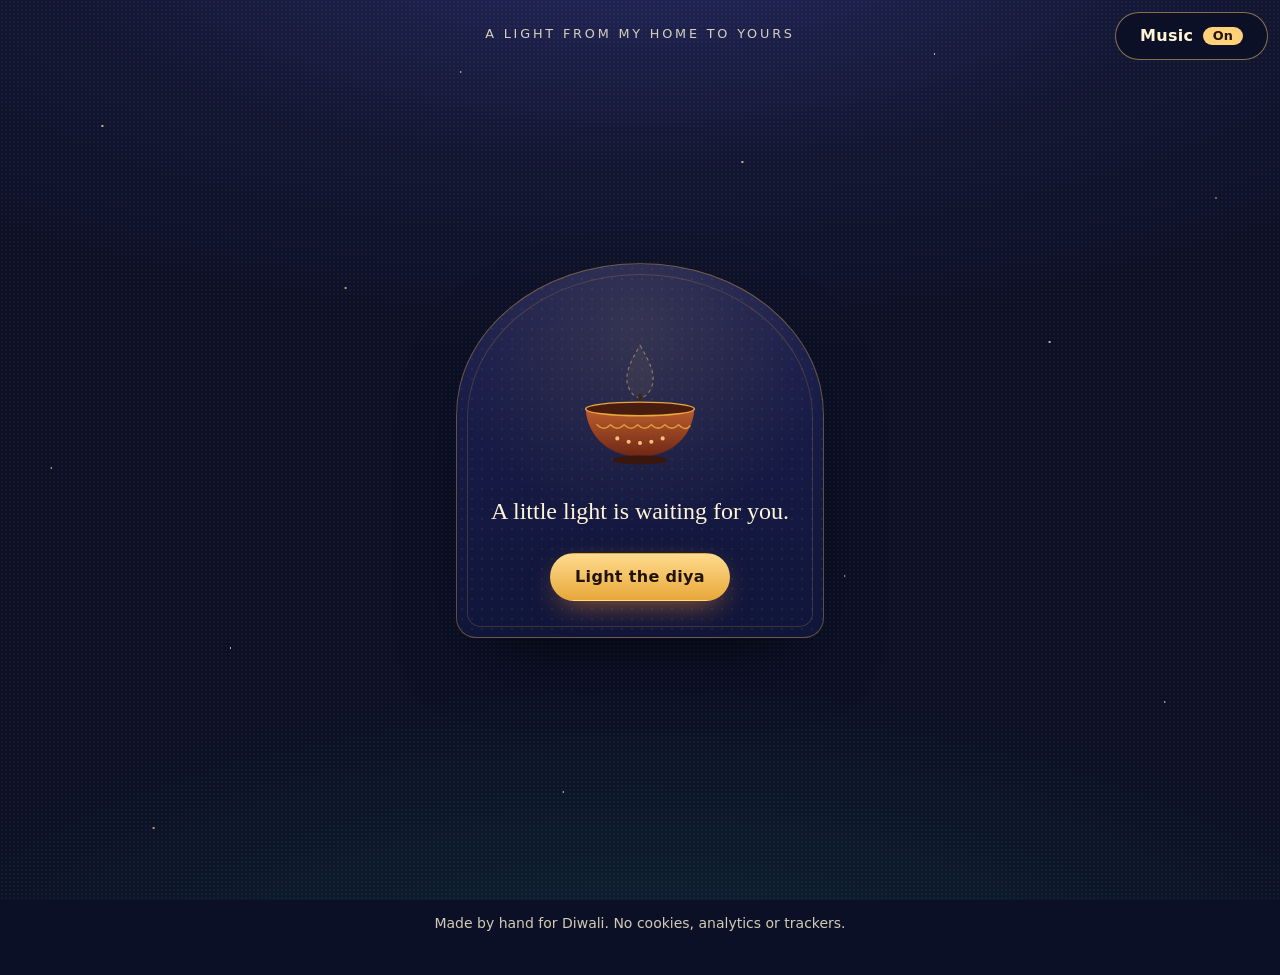
<file: site/index.html>
<!doctype html>
<html lang="en" class="no-js">
<head>
  <meta charset="utf-8">
  <meta name="viewport" content="width=device-width, initial-scale=1">
  <!-- GitHub Pages cannot set response headers, so the policy is delivered here.
       Meta CSP cannot express frame-ancestors, report-to or sandbox. -->
  <meta http-equiv="Content-Security-Policy" content="default-src 'none'; script-src 'self'; style-src 'self'; img-src 'self'; media-src 'self'; font-src 'self'; manifest-src 'self'; connect-src 'self'; object-src 'none'; base-uri 'none'; form-action 'none'">
  <meta name="referrer" content="no-referrer">
  <!-- Personal greeting: ask search engines not to index. This is not access control. -->
  <meta name="robots" content="noindex, nofollow">

  <title>Happy Diwali · A light from my home to yours</title>
  <meta name="description" content="A small Diwali greeting from Abhishek. Light the diya to open it.">
  <meta name="theme-color" content="#0B1026">
  <meta name="color-scheme" content="dark">

  <link rel="icon" href="assets/img/diya.svg" type="image/svg+xml">
  <link rel="apple-touch-icon" href="assets/img/apple-touch-icon.png">
  <link rel="canonical" href="https://diwali-greeting.diwali-greeting.workers.dev/">

  <meta property="og:type" content="website">
  <meta property="og:site_name" content="A light from my home to yours">
  <meta property="og:title" content="Happy Diwali">
  <meta property="og:description" content="A little light is waiting for you.">
  <meta property="og:url" content="https://diwali-greeting.diwali-greeting.workers.dev/">
  <meta property="og:image" content="https://diwali-greeting.diwali-greeting.workers.dev/assets/img/social-card-diyas.jpg">
  <meta property="og:image:secure_url" content="https://diwali-greeting.diwali-greeting.workers.dev/assets/img/social-card-diyas.jpg">
  <meta property="og:image:type" content="image/jpeg">
  <meta property="og:image:width" content="1200">
  <meta property="og:image:height" content="630">
  <meta property="og:image:alt" content="Painted clay diyas glowing on a table, with the words Happy Diwali and दीपावली की हार्दिक शुभकामनाएँ.">
  <meta name="twitter:card" content="summary_large_image">

  <link rel="stylesheet" href="assets/css/styles.css">
  <script src="src/boot.js"></script>
  <script src="src/content.js" defer></script>
  <script src="src/personalize.js" defer></script>
  <script src="src/main.js" defer></script>
</head>
<body data-scene="sealed">
  <svg class="svg-defs" width="0" height="0" aria-hidden="true" focusable="false">
    <defs>
      <radialGradient id="g-halo">
        <stop offset="0" stop-color="#FFD27A" stop-opacity=".6"/>
        <stop offset=".45" stop-color="#F28C28" stop-opacity=".2"/>
        <stop offset="1" stop-color="#F28C28" stop-opacity="0"/>
      </radialGradient>
      <linearGradient id="g-flame" x1="0" y1="1" x2="0" y2="0">
        <stop offset="0" stop-color="#FFEFC4"/>
        <stop offset=".5" stop-color="#FFD27A"/>
        <stop offset="1" stop-color="#F28C28"/>
      </linearGradient>
      <linearGradient id="g-clay" x1="0" y1="0" x2="0" y2="1">
        <stop offset="0" stop-color="#C2612F"/>
        <stop offset="1" stop-color="#6E2716"/>
      </linearGradient>
    </defs>
  </svg>

  <div class="sky" id="sky" aria-hidden="true">
    <div class="sky__stars"></div>
    <div class="sky__glow"></div>
    <canvas class="particles" id="particles"></canvas>
  </div>

  <header class="masthead">
    <p class="eyebrow" id="eyebrow">A light from my home to yours</p>
  </header>

  <main id="main">
    <section class="threshold" id="threshold" aria-labelledby="threshold-line">
      <div class="doorway">
        <svg class="diya diya--waiting" id="waiting-diya" viewBox="0 0 120 140" aria-hidden="true" focusable="false">
          <circle class="diya__halo" cx="60" cy="56" r="54" fill="url(#g-halo)"/>
          <path class="diya__ghost" d="M60 26 C69 41 74 52 70.5 62 C68 69 64 72 60 72 C56 72 52 69 49.5 62 C46 52 51 41 60 26 Z"/>
          <g class="diya__flame">
            <path d="M60 22 C70 39 76 51 72 62 C69.5 70 65 74 60 74 C55 74 50.5 70 48 62 C44 51 50 39 60 22 Z" fill="url(#g-flame)"/>
            <path d="M60 46 C64 53 66 59 64 65 C63 68 61.5 70 60 70 C58.5 70 57 68 56 65 C54 59 56 53 60 46 Z" fill="#FFF8E6"/>
          </g>
          <path d="M60 70 L60 82" stroke="#3B2618" stroke-width="3" stroke-linecap="round"/>
          <path d="M12 82 C30 78 90 78 108 82 C106 108 86 124 60 124 C34 124 14 108 12 82 Z" fill="url(#g-clay)"/>
          <ellipse cx="60" cy="82" rx="48" ry="6" fill="#4A1C10" stroke="#E8A83A" stroke-width="1.2"/>
          <path d="M22 96 Q28 102 34 96 Q40 102 46 96 Q52 102 58 96 Q64 102 70 96 Q76 102 82 96 Q88 102 94 96 Q100 102 104 97" fill="none" stroke="#E8A83A" stroke-width="1.4" stroke-linecap="round" opacity=".85"/>
          <g fill="#FFD27A" opacity=".9"><circle cx="40" cy="108" r="1.8"/><circle cx="50" cy="111" r="1.8"/><circle cx="60" cy="112" r="1.8"/><circle cx="70" cy="111" r="1.8"/><circle cx="80" cy="108" r="1.8"/></g>
          <ellipse cx="60" cy="127" rx="24" ry="4" fill="#3A160C"/>
        </svg>
        <p class="threshold__line" id="threshold-line">A little light is waiting for you.</p>
        <button type="button" class="btn btn--primary" id="light-button">Light the diya</button>
      </div>
    </section>

    <button type="button" class="btn btn--quiet btn--toggle music-toggle" id="sound-toggle" aria-pressed="false" hidden>
      <span>Music</span>
      <span class="btn__state" id="sound-state" aria-hidden="true">Off</span>
    </button>

    <section class="greeting" id="greeting" aria-labelledby="greeting-title">
      <div class="constellation" id="constellation" aria-hidden="true"></div>
      <div class="greeting__art" aria-hidden="true">
        <svg class="rangoli" viewBox="0 0 400 400" focusable="false">
          <circle class="rangoli__dots" cx="200" cy="200" r="190"/>
          <circle class="rangoli__line rangoli__line--gold r-c" cx="200" cy="200" r="178" pathLength="1"/>
          <g class="rangoli__petals r-a">
            <path class="rangoli__line" pathLength="1" d="M200 200 C236 160 236 92 200 40 C164 92 164 160 200 200 Z"/>
            <path class="rangoli__line" pathLength="1" transform="rotate(45 200 200)" d="M200 200 C236 160 236 92 200 40 C164 92 164 160 200 200 Z"/>
            <path class="rangoli__line" pathLength="1" transform="rotate(90 200 200)" d="M200 200 C236 160 236 92 200 40 C164 92 164 160 200 200 Z"/>
            <path class="rangoli__line" pathLength="1" transform="rotate(135 200 200)" d="M200 200 C236 160 236 92 200 40 C164 92 164 160 200 200 Z"/>
            <path class="rangoli__line" pathLength="1" transform="rotate(180 200 200)" d="M200 200 C236 160 236 92 200 40 C164 92 164 160 200 200 Z"/>
            <path class="rangoli__line" pathLength="1" transform="rotate(225 200 200)" d="M200 200 C236 160 236 92 200 40 C164 92 164 160 200 200 Z"/>
            <path class="rangoli__line" pathLength="1" transform="rotate(270 200 200)" d="M200 200 C236 160 236 92 200 40 C164 92 164 160 200 200 Z"/>
            <path class="rangoli__line" pathLength="1" transform="rotate(315 200 200)" d="M200 200 C236 160 236 92 200 40 C164 92 164 160 200 200 Z"/>
          </g>
          <g class="rangoli__petals rangoli__petals--inner r-b">
            <path class="rangoli__line" pathLength="1" transform="rotate(22.5 200 200)" d="M200 200 C222 176 222 136 200 108 C178 136 178 176 200 200 Z"/>
            <path class="rangoli__line" pathLength="1" transform="rotate(67.5 200 200)" d="M200 200 C222 176 222 136 200 108 C178 136 178 176 200 200 Z"/>
            <path class="rangoli__line" pathLength="1" transform="rotate(112.5 200 200)" d="M200 200 C222 176 222 136 200 108 C178 136 178 176 200 200 Z"/>
            <path class="rangoli__line" pathLength="1" transform="rotate(157.5 200 200)" d="M200 200 C222 176 222 136 200 108 C178 136 178 176 200 200 Z"/>
            <path class="rangoli__line" pathLength="1" transform="rotate(202.5 200 200)" d="M200 200 C222 176 222 136 200 108 C178 136 178 176 200 200 Z"/>
            <path class="rangoli__line" pathLength="1" transform="rotate(247.5 200 200)" d="M200 200 C222 176 222 136 200 108 C178 136 178 176 200 200 Z"/>
            <path class="rangoli__line" pathLength="1" transform="rotate(292.5 200 200)" d="M200 200 C222 176 222 136 200 108 C178 136 178 176 200 200 Z"/>
            <path class="rangoli__line" pathLength="1" transform="rotate(337.5 200 200)" d="M200 200 C222 176 222 136 200 108 C178 136 178 176 200 200 Z"/>
          </g>
          <circle class="rangoli__line rangoli__line--teal r-c" cx="200" cy="200" r="72" pathLength="1"/>
          <g class="rangoli__seeds r-d">
            <circle cx="200" cy="24" r="4"/>
            <circle cx="200" cy="24" r="4" transform="rotate(45 200 200)"/>
            <circle cx="200" cy="24" r="4" transform="rotate(90 200 200)"/>
            <circle cx="200" cy="24" r="4" transform="rotate(135 200 200)"/>
            <circle cx="200" cy="24" r="4" transform="rotate(180 200 200)"/>
            <circle cx="200" cy="24" r="4" transform="rotate(225 200 200)"/>
            <circle cx="200" cy="24" r="4" transform="rotate(270 200 200)"/>
            <circle cx="200" cy="24" r="4" transform="rotate(315 200 200)"/>
          </g>
          <g class="rangoli__seeds rangoli__seeds--rose r-d">
            <circle cx="200" cy="62" r="3.2" transform="rotate(22.5 200 200)"/>
            <circle cx="200" cy="62" r="3.2" transform="rotate(67.5 200 200)"/>
            <circle cx="200" cy="62" r="3.2" transform="rotate(112.5 200 200)"/>
            <circle cx="200" cy="62" r="3.2" transform="rotate(157.5 200 200)"/>
            <circle cx="200" cy="62" r="3.2" transform="rotate(202.5 200 200)"/>
            <circle cx="200" cy="62" r="3.2" transform="rotate(247.5 200 200)"/>
            <circle cx="200" cy="62" r="3.2" transform="rotate(292.5 200 200)"/>
            <circle cx="200" cy="62" r="3.2" transform="rotate(337.5 200 200)"/>
          </g>
        </svg>
        <svg class="diya diya--lit" id="lit-diya" viewBox="0 0 120 140" focusable="false">
          <circle class="diya__halo" cx="60" cy="56" r="54" fill="url(#g-halo)"/>
          <g class="diya__flame">
            <path d="M60 22 C70 39 76 51 72 62 C69.5 70 65 74 60 74 C55 74 50.5 70 48 62 C44 51 50 39 60 22 Z" fill="url(#g-flame)"/>
            <path d="M60 46 C64 53 66 59 64 65 C63 68 61.5 70 60 70 C58.5 70 57 68 56 65 C54 59 56 53 60 46 Z" fill="#FFF8E6"/>
          </g>
          <path d="M60 70 L60 82" stroke="#3B2618" stroke-width="3" stroke-linecap="round"/>
          <path d="M12 82 C30 78 90 78 108 82 C106 108 86 124 60 124 C34 124 14 108 12 82 Z" fill="url(#g-clay)"/>
          <ellipse cx="60" cy="82" rx="48" ry="6" fill="#4A1C10" stroke="#E8A83A" stroke-width="1.2"/>
          <path d="M22 96 Q28 102 34 96 Q40 102 46 96 Q52 102 58 96 Q64 102 70 96 Q76 102 82 96 Q88 102 94 96 Q100 102 104 97" fill="none" stroke="#E8A83A" stroke-width="1.4" stroke-linecap="round" opacity=".85"/>
          <g fill="#FFD27A" opacity=".9"><circle cx="40" cy="108" r="1.8"/><circle cx="50" cy="111" r="1.8"/><circle cx="60" cy="112" r="1.8"/><circle cx="70" cy="111" r="1.8"/><circle cx="80" cy="108" r="1.8"/></g>
          <ellipse cx="60" cy="127" rx="24" ry="4" fill="#3A160C"/>
        </svg>
      </div>

      <div class="greeting__words">
        <p class="salutation rise d1" id="salutation">Dear friends and family,</p>
        <h1 class="headline rise d2" id="greeting-title" tabindex="-1">Happy Diwali</h1>
        <p class="hindi rise d3" id="hindi-line" lang="hi">दीपावली की हार्दिक शुभकामनाएँ</p>
        <p class="message rise d4" id="message">May every light you kindle bring warmth to your home, courage to your heart, and joy to the paths we share. Wishing you and your loved ones a Diwali filled with peace, laughter, good health, and bright new beginnings.</p>
        <p class="signoff rise d5"><span id="signoff">With warmth,</span><br><span class="signoff__name" id="sender">Abhishek</span></p>
      </div>
    </section>

    <section class="moments" id="moments" aria-labelledby="moments-title">
      <h2 class="section-title" id="moments-title">Little moments that light up the year</h2>
      <div class="moments__controls">
        <button type="button" class="btn btn--quiet" id="fireworks-toggle" hidden>Pause fireworks</button>
      </div>
      <ul class="moments__list" id="moments-list"></ul>
    </section>

    <section class="closing" id="closing" aria-labelledby="closing-title">
      <h2 class="visually-hidden" id="closing-title">A closing blessing</h2>
      <img class="closing__diya" src="assets/img/diya-sparkle.webp" width="888" height="1330" alt="" loading="lazy" decoding="async">
      <svg class="divider" viewBox="0 0 160 24" aria-hidden="true" focusable="false">
        <path d="M4 12 H58 M102 12 H156" stroke="#E8A83A" stroke-width="1" stroke-linecap="round" opacity=".6"/>
        <path d="M80 2 C86 8 86 16 80 22 C74 16 74 8 80 2 Z M66 12 C72 8 76 10 80 12 C76 14 72 16 66 12 Z M94 12 C88 8 84 10 80 12 C84 14 88 16 94 12 Z" fill="#F28C28" opacity=".85"/>
      </svg>
      <p class="blessing" id="blessing">From my home to yours, may the light stay with you long after the lamps grow quiet.</p>
      <div class="actions" id="actions">
        <button type="button" class="btn btn--quiet" id="replay-button">Replay</button>
        <button type="button" class="btn btn--quiet" id="copy-button">Copy greeting</button>
        <button type="button" class="btn btn--quiet" id="share-button" hidden>Share</button>
      </div>
      <p class="action-status" id="action-status" role="status"></p>
    </section>
  </main>

  <footer class="footer">
    <p>Made by hand for Diwali. No cookies, analytics or trackers.</p>
  </footer>

  <div class="visually-hidden" id="announcer" aria-live="polite"></div>
</body>
</html>
</file>
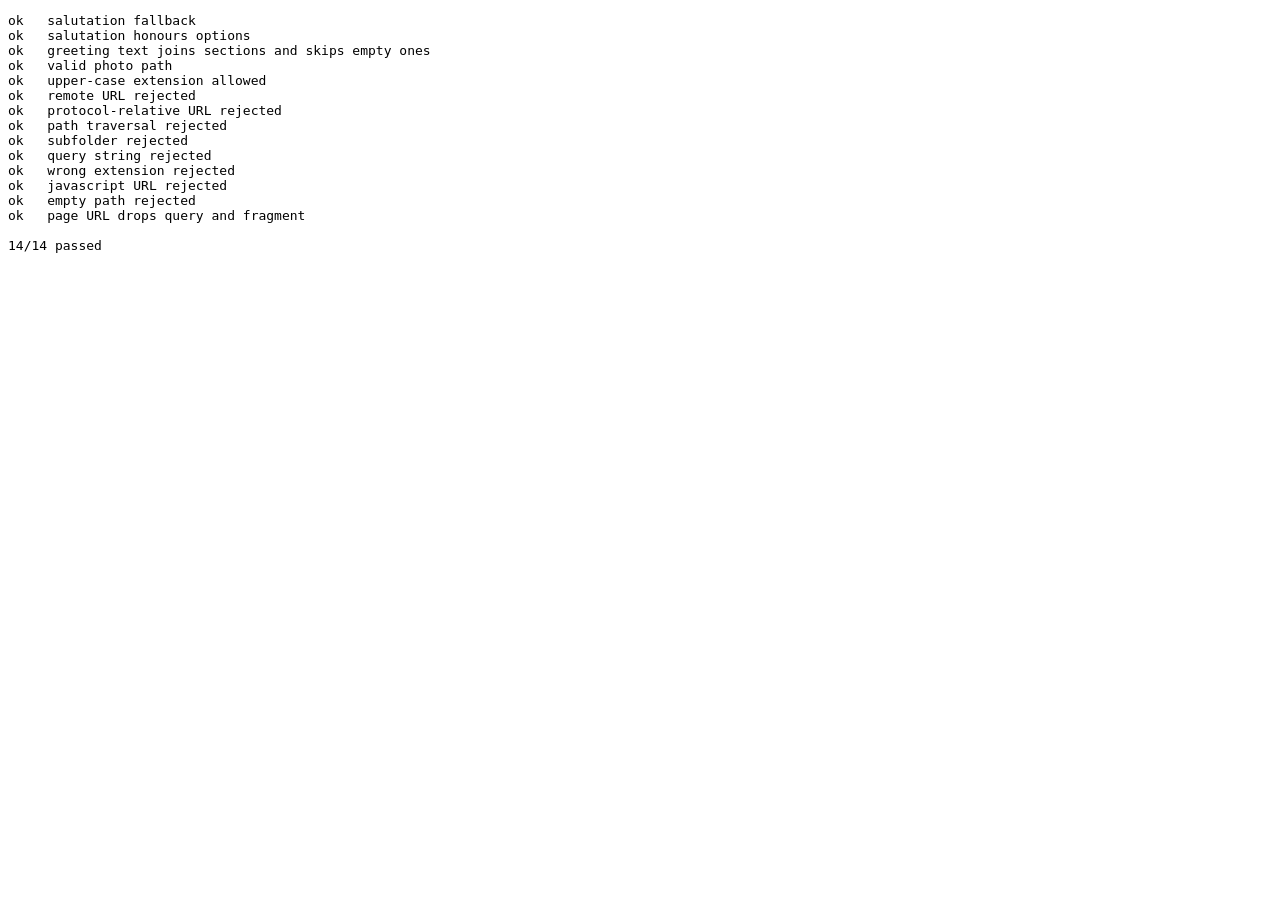
<file: tests/unit.html>
<!doctype html>
<!-- Unit tests for site/src/personalize.js. Open in any browser (file:// works),
     or run `python tools/check.py`. The page title becomes PASS or FAIL. -->
<html lang="en">
<head>
  <meta charset="utf-8">
  <title>RUNNING</title>
  <script src="../site/src/personalize.js"></script>
  <script src="personalize.test.js" defer></script>
</head>
<body>
  <pre id="results"></pre>
</body>
</html>
</file>
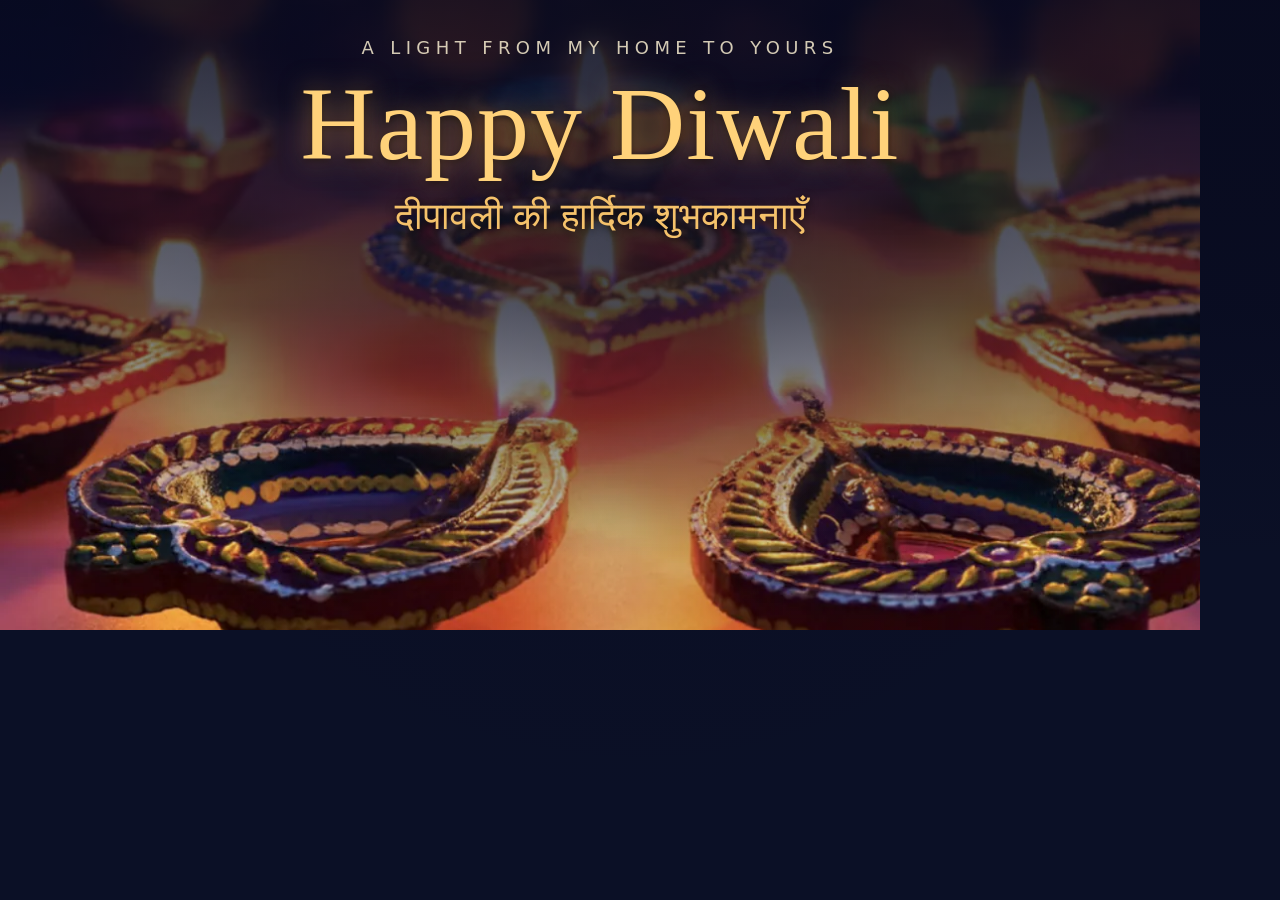
<file: tools/social-card.html>
<!doctype html>
<!-- Source for site/assets/img/social-card-diyas.jpg (1200 x 630), the WhatsApp/link preview.
     Rendered by tools/make_images.py. Not published. Text stays near the centre,
     because some apps crop the card to a square. -->
<html lang="en">
<head>
<meta charset="utf-8">
<link rel="stylesheet" href="../site/assets/css/styles.css">
<style>
  html, body { margin: 0; width: 1200px; height: 630px; overflow: hidden; background: #0B1026; }
  .photo {
    position: absolute; inset: 0; width: 1200px; height: 630px;
    object-fit: cover; object-position: 50% 62%;
  }
  .shade {
    position: absolute; inset: 0;
    background:
      linear-gradient(180deg, rgba(8, 10, 30, 0.88) 0%, rgba(8, 10, 30, 0.6) 34%, rgba(8, 10, 30, 0) 62%),
      radial-gradient(ellipse at 50% 30%, rgba(8, 10, 30, 0.35), rgba(8, 10, 30, 0) 60%);
  }
  .words { position: relative; z-index: 1; padding-top: 34px; text-align: center; }
  .eyebrow { margin: 0 0 6px; font-size: 18px; letter-spacing: 0.3em; }
  .headline { margin: 0; font-size: 104px; line-height: 1.05; text-shadow: 0 0 28px rgba(255, 178, 74, 0.55), 0 2px 6px rgba(0, 0, 0, 0.6); }
  .hindi { margin: 6px 0 0; font-size: 38px; text-shadow: 0 2px 8px rgba(0, 0, 0, 0.7); }
</style>
</head>
<body>
  <img class="photo" src="../site/assets/photos/diyas-bokeh.webp" alt="">
  <div class="shade"></div>
  <div class="words">
    <p class="eyebrow">A LIGHT FROM MY HOME TO YOURS</p>
    <h1 class="headline">Happy Diwali</h1>
    <p class="hindi" lang="hi">दीपावली की हार्दिक शुभकामनाएँ</p>
  </div>
</body>
</html>
</file>
<file: site/assets/css/styles.css>
/* A Light From My Home to Yours — styles
   No external fonts or images: everything here is local CSS. */

:root {
  --night: #0B1026;
  --indigo: #171A3A;
  --flame: #FFD27A;
  --gold: #E8A83A;
  --marigold: #F28C28;
  --rose: #B83B67;
  --teal: #1F7A78;
  --text: #FFF4D6;
  --text-soft: rgba(255, 244, 214, 0.82);
  --line: rgba(232, 168, 58, 0.38);

  --font-display: "Iowan Old Style", "Palatino Linotype", Palatino, "Book Antiqua", Georgia, "Noto Serif", serif;
  --font-body: system-ui, -apple-system, "Segoe UI", Roboto, "Helvetica Neue", Arial, "Noto Sans", sans-serif;
  --font-deva: "Nirmala UI", "Noto Serif Devanagari", "Noto Sans Devanagari", "Kohinoor Devanagari", Mangal, sans-serif;

  --ease: cubic-bezier(0.22, 1, 0.36, 1);
  color-scheme: dark;
}

*,
*::before,
*::after {
  box-sizing: border-box;
}

[hidden] {
  display: none !important;
}

html {
  -webkit-text-size-adjust: 100%;
  text-size-adjust: 100%;
}

body {
  margin: 0;
  min-height: 100vh;
  background: var(--night);
  color: var(--text);
  font-family: var(--font-body);
  font-size: 1rem;
  line-height: 1.6;
  overflow-x: hidden;
}

:lang(hi) {
  font-family: var(--font-deva);
  letter-spacing: 0; /* letter-spacing breaks the Devanagari headline stroke */
}

:focus-visible {
  outline: 3px solid var(--text);
  outline-offset: 3px;
}

.visually-hidden {
  position: absolute !important;
  width: 1px;
  height: 1px;
  margin: -1px;
  padding: 0;
  overflow: hidden;
  clip: rect(0 0 0 0);
  white-space: nowrap;
  border: 0;
}

.svg-defs {
  position: absolute;
  width: 0;
  height: 0;
  overflow: hidden;
}

/* ── Sky: background, stars, warm glow, constellation, particles ─────────── */

.sky {
  position: fixed;
  inset: 0;
  z-index: 0;
  overflow: hidden;
  pointer-events: none;
  background:
    radial-gradient(ellipse 120% 70% at 50% -10%, #262A63 0%, rgba(23, 26, 58, 0.6) 40%, transparent 70%),
    radial-gradient(ellipse 90% 55% at 50% 115%, rgba(31, 122, 120, 0.2), transparent 70%),
    var(--night);
}

/* Fine woven texture, like handloom cloth seen in lamplight. */
.sky::after {
  content: "";
  position: absolute;
  inset: 0;
  background-image: radial-gradient(rgba(255, 244, 214, 0.04) 1px, transparent 1.3px);
  background-size: 4px 4px;
}

.sky__stars {
  position: absolute;
  inset: 0;
  opacity: 0.7;
  background-image:
    radial-gradient(1.5px 1.5px at 8% 14%, #FFF4D6 50%, transparent 100%),
    radial-gradient(1px 1px at 18% 72%, #FFF4D6 50%, transparent 100%),
    radial-gradient(1.5px 1.5px at 27% 32%, #FFD27A 50%, transparent 100%),
    radial-gradient(1px 1px at 36% 8%, #FFF4D6 50%, transparent 100%),
    radial-gradient(1px 1px at 44% 88%, #FFF4D6 50%, transparent 100%),
    radial-gradient(1.5px 1.5px at 58% 18%, #FFF4D6 50%, transparent 100%),
    radial-gradient(1px 1px at 66% 64%, #FFD27A 50%, transparent 100%),
    radial-gradient(1px 1px at 73% 6%, #FFF4D6 50%, transparent 100%),
    radial-gradient(1.5px 1.5px at 82% 38%, #FFF4D6 50%, transparent 100%),
    radial-gradient(1px 1px at 91% 78%, #FFF4D6 50%, transparent 100%),
    radial-gradient(1px 1px at 95% 22%, #FFD27A 50%, transparent 100%),
    radial-gradient(1px 1px at 4% 52%, #FFF4D6 50%, transparent 100%),
    radial-gradient(1px 1px at 52% 46%, #FFF4D6 50%, transparent 100%),
    radial-gradient(1.5px 1.5px at 12% 92%, #FFD27A 50%, transparent 100%);
}

.sky__glow {
  position: absolute;
  left: 50%;
  top: 42%;
  width: 160vmax;
  height: 160vmax;
  border-radius: 50%;
  background: radial-gradient(circle,
    rgba(255, 210, 122, 0.28) 0%,
    rgba(242, 140, 40, 0.13) 18%,
    rgba(184, 59, 103, 0.06) 34%,
    transparent 55%);
  opacity: 0;
  transform: translate(-50%, -50%) scale(0.15);
  transition: transform 2.2s var(--ease), opacity 1.6s ease;
}

.no-js .sky__glow,
[data-scene="lighting"] .sky__glow,
[data-scene="revealed"] .sky__glow {
  opacity: 1;
  transform: translate(-50%, -50%) scale(1);
}

.constellation {
  position: absolute;
  inset: 0;
  overflow: hidden;
  pointer-events: none;
}

.lamp {
  position: absolute;
  left: var(--ox, 50%);
  top: var(--oy, 30%);
  width: 6px;
  height: 6px;
  margin: -3px 0 0 -3px;
  border-radius: 50%;
  background: var(--flame);
  box-shadow: 0 0 8px 2px rgba(255, 210, 122, 0.6), 0 0 22px 6px rgba(242, 140, 40, 0.22);
  transform: translate(var(--tx, 0), var(--ty, 0));
  opacity: 0.85;
  animation:
    lamp-travel 1.9s var(--ease) var(--delay, 0s) both,
    lamp-breathe 6s ease-in-out calc(var(--delay, 0s) + 1.9s) infinite alternate;
}

.particles {
  position: absolute;
  inset: 0;
  width: 100%;
  height: 100%;
}

/* ── Page frame ───────────────────────────────────────────────────────────── */

.masthead,
main,
.footer {
  position: relative;
  z-index: 1;
}

.masthead {
  padding: 1.5rem 1rem 0;
  text-align: center;
}

.eyebrow {
  margin: 0;
  font-size: 0.8rem;
  letter-spacing: 0.22em;
  text-transform: uppercase;
  color: var(--text-soft);
  text-wrap: balance;
}

.footer {
  padding: 2rem 1rem 2.5rem;
  text-align: center;
  font-size: 0.875rem;
  color: var(--text-soft);
}

.footer p {
  margin: 0;
}

/* ── Buttons ──────────────────────────────────────────────────────────────── */

.btn {
  display: inline-flex;
  align-items: center;
  justify-content: center;
  gap: 0.6rem;
  min-width: 48px;
  min-height: 48px;
  padding: 0.75rem 1.5rem;
  border: 1px solid transparent;
  border-radius: 999px;
  font: 600 1rem/1.2 var(--font-body);
  letter-spacing: 0.02em;
  cursor: pointer;
  transition: background-color 0.2s ease, border-color 0.2s ease, transform 0.2s ease;
}

.btn--primary {
  background: linear-gradient(180deg, #FFDB8E, var(--gold));
  color: #22130A;
  box-shadow: 0 10px 30px -10px rgba(242, 140, 40, 0.7);
}

.btn--primary:hover {
  background: linear-gradient(180deg, #FFE5A8, #F0B44A);
}

.btn--primary:active {
  transform: translateY(1px);
}

.btn--quiet {
  background: rgba(23, 26, 58, 0.72);
  color: var(--text);
  border-color: rgba(255, 210, 122, 0.5);
}

.btn--quiet:hover {
  border-color: var(--flame);
  background: rgba(255, 210, 122, 0.1);
}

.btn[aria-disabled="true"] {
  cursor: progress;
}

.btn__state {
  min-width: 2.5rem;
  padding: 0.1rem 0.5rem;
  border-radius: 999px;
  background: rgba(255, 244, 214, 0.14);
  font-size: 0.8rem;
}

.btn--toggle[aria-pressed="true"] .btn__state {
  background: var(--flame);
  color: #22130A;
}

/* ── Scene 1: the doorway ─────────────────────────────────────────────────── */

.threshold {
  display: grid;
  place-items: center;
  min-height: 86vh;
  min-height: calc(100svh - 4rem);
  padding: 1.5rem 1rem 3rem;
}

.doorway {
  position: relative;
  display: flex;
  flex-direction: column;
  align-items: center;
  gap: 1rem;
  width: min(100%, 23rem);
  padding: 3.25rem 1.5rem 2.25rem;
  text-align: center;
  border: 1px solid var(--line);
  /* An arched doorway: elliptical top, softly squared base. */
  border-radius: 50% 50% 1.25rem 1.25rem / 9.5rem 9.5rem 1.25rem 1.25rem;
  background:
    radial-gradient(circle at 50% 18%, rgba(255, 210, 122, 0.12), transparent 55%),
    radial-gradient(rgba(255, 244, 214, 0.06) 1px, transparent 1.4px) 0 0 / 10px 10px,
    linear-gradient(180deg, #1C2050, #10153A);
  box-shadow: 0 30px 80px -30px rgba(0, 0, 0, 0.85);
}

.doorway::before {
  content: "";
  position: absolute;
  inset: 0.6rem;
  border: 1px solid rgba(232, 168, 58, 0.2);
  border-radius: 50% 50% 0.85rem 0.85rem / 9rem 9rem 0.85rem 0.85rem;
  pointer-events: none;
}

.threshold__line {
  margin: 0.25rem 0 0.5rem;
  font-family: var(--font-display);
  font-size: clamp(1.25rem, 4.6vw, 1.5rem);
  line-height: 1.4;
  color: var(--text);
  text-wrap: balance;
}

.diya {
  display: block;
  overflow: visible;
}

.diya--waiting {
  width: 8.5rem;
  height: auto;
}

.diya__flame,
.diya__ghost {
  transform-box: fill-box;
  transform-origin: 50% 100%;
}

.diya--waiting .diya__flame {
  opacity: 0;
  transform: scale(0.1, 0.05);
}

.diya--waiting .diya__halo {
  opacity: 0;
}

.diya__ghost {
  fill: rgba(255, 210, 122, 0.05);
  stroke: rgba(255, 210, 122, 0.45);
  stroke-width: 1;
  stroke-dasharray: 3 3;
  transform: rotate(calc(var(--lean, 0) * 10deg));
  transition: transform 0.5s var(--ease), opacity 0.4s ease;
}

/* ── Scene 2: lighting ritual ─────────────────────────────────────────────── */

[data-scene="lighting"] .diya--waiting .diya__flame {
  animation: ignite 1s var(--ease) forwards;
}

[data-scene="lighting"] .diya--waiting .diya__halo {
  animation: fade-in 1.2s ease 0.25s forwards;
}

[data-scene="lighting"] .diya__ghost {
  opacity: 0;
}

[data-scene="lighting"] .doorway {
  animation: depart 0.5s ease 0.95s forwards;
}

/* ── Scene visibility ─────────────────────────────────────────────────────── */

.js body:not([data-scene="revealed"]) .greeting,
.js body:not([data-scene="revealed"]) .moments,
.js body:not([data-scene="revealed"]) .closing,
.js [data-scene="revealed"] .threshold {
  display: none;
}

/* Without JavaScript the full greeting is shown; interactive controls are not. */
.no-js .threshold,
.no-js .moments,
.no-js .music-toggle,
.no-js .actions,
.no-js .action-status {
  display: none;
}

/* ── Scene 3: the greeting ────────────────────────────────────────────────── */

.greeting {
  position: relative;
  display: flex;
  flex-direction: column;
  align-items: center;
  justify-content: center;
  min-height: 100vh;
  min-height: 100svh;
  padding: 0.5rem 1.25rem 3rem;
  text-align: center;
}

.greeting__art {
  position: relative;
  width: min(62vw, 20rem);
  width: min(62vw, 20rem, 40svh);
  aspect-ratio: 1;
  margin-bottom: 0.5rem;
}

.rangoli {
  display: block;
  width: 100%;
  height: 100%;
  overflow: visible;
}

.rangoli__line {
  fill: none;
  stroke: var(--gold);
  stroke-width: 1.6;
  stroke-linecap: round;
  stroke-linejoin: round;
  stroke-dasharray: 1;
}

.rangoli__petals path {
  fill: rgba(232, 168, 58, 0.07);
}

.rangoli__petals--inner path {
  stroke: var(--marigold);
  fill: rgba(184, 59, 103, 0.16);
}

.rangoli__line--teal {
  stroke: #2A9592;
  stroke-width: 2;
}

.rangoli__line--gold {
  stroke-width: 0.9;
  opacity: 0.55;
}

.rangoli__dots {
  fill: none;
  stroke: var(--flame);
  stroke-width: 3;
  stroke-linecap: round;
  stroke-dasharray: 0 10;
  opacity: 0.45;
}

.rangoli__seeds circle {
  fill: var(--flame);
}

.rangoli__seeds--rose circle {
  fill: #E0648F;
}

.diya--lit {
  position: absolute;
  left: 50%;
  top: 50%;
  width: 38%;
  height: auto;
  transform: translate(-50%, -64%);
}

.greeting__words {
  position: relative;
  max-width: 36rem;
}

.salutation {
  margin: 0;
  font-family: var(--font-display);
  font-size: clamp(1.1rem, 3.4vw, 1.3rem);
  font-style: italic;
  color: var(--text-soft);
  overflow-wrap: anywhere;
}

.headline {
  margin: 0.15rem 0 0.25rem;
  font-family: var(--font-display);
  font-size: clamp(2.6rem, 10vw, 4.75rem);
  font-weight: 500;
  line-height: 1.08;
  letter-spacing: 0.01em;
  color: var(--flame);
  text-shadow: 0 0 28px rgba(242, 140, 40, 0.35);
}

.headline:focus {
  outline: none; /* receives programmatic focus only, after the reveal */
}

.hindi {
  margin: 0 0 1.25rem;
  font-size: clamp(1.15rem, 3.4vw, 1.4rem);
  line-height: 1.7;
  color: #F5C26B;
}

.message {
  margin: 0 auto 1.5rem;
  max-width: 34rem;
  font-size: clamp(1.05rem, 2.6vw, 1.2rem);
  line-height: 1.75;
  color: var(--text);
  text-wrap: pretty;
}

.signoff {
  margin: 0;
  font-family: var(--font-display);
  font-size: 1.15rem;
  line-height: 1.5;
  color: var(--text-soft);
}

.signoff__name {
  font-size: 1.55rem;
  font-style: italic;
  color: var(--flame);
}

/* Reveal choreography (JavaScript experience only). */
.js [data-scene="revealed"] .greeting__art {
  animation: bloom 1.4s var(--ease) both;
}

.js [data-scene="revealed"] .r-c {
  animation: draw 2.2s var(--ease) 0.2s both;
}

.js [data-scene="revealed"] .r-a path {
  animation: draw 2s var(--ease) 0.5s both;
}

.js [data-scene="revealed"] .r-b path {
  animation: draw 1.8s var(--ease) 1s both;
}

.js [data-scene="revealed"] .rangoli__dots {
  animation: fade-in-soft 2s ease 1.2s both;
}

.js [data-scene="revealed"] .r-d {
  animation: fade-in 1.2s ease 1.9s both;
}

.js [data-scene="revealed"] .rise {
  animation: rise 0.9s var(--ease) both;
}

.js [data-scene="revealed"] .d1 { animation-delay: 0.6s; }
.js [data-scene="revealed"] .d2 { animation-delay: 0.8s; }
.js [data-scene="revealed"] .d3 { animation-delay: 1s; }
.js [data-scene="revealed"] .d4 { animation-delay: 1.25s; }
.js [data-scene="revealed"] .d5 { animation-delay: 1.5s; }

.diya--lit .diya__flame {
  animation: sway 4.5s ease-in-out infinite alternate;
}

.diya--lit .diya__halo {
  animation: breathe 5s ease-in-out infinite alternate;
}

/* ── Scene 4: memory moments ──────────────────────────────────────────────── */

.moments {
  position: relative;
  max-width: 86rem;
  margin: 0 auto;
  padding: 3rem clamp(1rem, 3vw, 2.5rem);
  overflow: hidden;
  overflow: clip;
}

.section-title {
  margin: 0 0 2rem;
  font-family: var(--font-display);
  font-size: clamp(1.45rem, 4vw, 2.1rem);
  font-weight: 500;
  line-height: 1.3;
  text-align: center;
  color: var(--flame);
  text-wrap: balance;
}

.moments__controls {
  display: flex;
  justify-content: center;
  margin: -0.75rem 0 2rem;
}

/* The festival wall: a gold thread runs down the middle, with pictures kept on it
   and others stepping out to either side. Phones get a smaller 6-column mosaic. */
.moments__list {
  position: relative;
  display: grid;
  grid-template-columns: repeat(6, minmax(0, 1fr));
  grid-auto-flow: dense;
  align-items: center;
  gap: 1.5rem 0.9rem;
  margin: 0;
  padding: 0;
  list-style: none;
}

.moments__list::before {
  content: "";
  position: absolute;
  top: 0;
  bottom: 0;
  left: 50%;
  border-left: 2px dotted var(--line);
}

.moment {
  position: relative;
  min-width: 0;
  rotate: var(--tilt, 0deg);
  transition: rotate 0.5s var(--ease), scale 0.5s var(--ease);
}

.js .moment {
  opacity: 0;
  transform: translateY(16px);
  transition: opacity 0.9s ease, transform 0.9s var(--ease), rotate 0.5s var(--ease), scale 0.5s var(--ease);
}

.js .moment.is-visible {
  opacity: 1;
  transform: none;
}

@media (hover: hover) and (pointer: fine) {
  .moment:hover {
    z-index: 3;
    rotate: 0deg;
    scale: 1.03;
  }
}

/* Mobile placement: pairs that overlap a little, around one full-width photo. */
.moment--slot-a { grid-column: 1 / 5; --tilt: -1.5deg; }
.moment--slot-b { grid-column: 2 / 7; margin-top: -2rem; z-index: 2; }
.moment--slot-c { grid-column: 1 / 5; --tilt: 1.5deg; }
.moment--slot-d { grid-column: 1 / -1; --tilt: -0.6deg; }
.moment--slot-e { grid-column: 2 / 7; --tilt: -1.5deg; }
.moment--slot-f { grid-column: 1 / 5; margin-top: -2rem; z-index: 2; }
.moment--slot-g { grid-column: 3 / 7; --tilt: 2deg; }

@media (min-width: 56rem) {
  .moments__list {
    grid-template-columns: repeat(12, minmax(0, 1fr));
    gap: 2.5rem 1.25rem;
  }

  .moment--slot-a { grid-area: 1 / 1 / auto / 5; --tilt: -2.5deg; margin-top: 5rem; }
  .moment--slot-b { grid-area: 1 / 5 / auto / 9; --tilt: 0deg; margin: 0 -1rem; z-index: 2; }
  .moment--slot-c { grid-area: 1 / 9 / auto / 13; --tilt: 2.5deg; margin: 3rem 0 0 1rem; }
  .moment--slot-d { grid-area: 2 / 3 / auto / 11; --tilt: 0deg; z-index: 1; }
  .moment--slot-e { grid-area: 3 / 1 / auto / 5; --tilt: -2deg; margin: 1rem 1rem 0 0; }
  .moment--slot-f { grid-area: 3 / 5 / auto / 9; margin: 4rem 0.5rem 0; z-index: 2; }
  .moment--slot-g { grid-area: 3 / 9 / auto / 12; --tilt: 3deg; margin: 1rem 0 0 1.5rem; }
}

.moment__figure {
  margin: 0;
}

.moment__frame {
  overflow: hidden;
  border: 1px solid var(--line);
  border-radius: 1rem;
  background: var(--indigo);
  box-shadow: 0 1rem 2.5rem rgba(4, 6, 20, 0.6);
}

.moment__frame img {
  display: block;
  width: 100%;
  height: 100%;
  object-fit: cover;
}

.moment--round .moment__frame {
  border: 3px solid var(--gold);
  border-radius: 50%;
  outline: 1px dashed var(--line);
  outline-offset: 0.5rem;
  box-shadow: 0 0 3rem rgba(255, 178, 74, 0.28);
}

.moment--arch .moment__frame {
  border: 2px solid var(--gold);
  border-radius: 50% 50% 1rem 1rem / 40% 40% 1rem 1rem;
}

.moment--polaroid .moment__frame {
  padding: 0.6rem 0.6rem 1.75rem;
  background: #FFF4D6;
  border: 0;
  border-radius: 0.25rem;
  /* The frame adds padding, so the box is taller than the picture's own ratio. */
  aspect-ratio: auto !important;
}

.moment--polaroid .moment__frame img {
  height: auto;
}

.moment--cutout .moment__frame {
  overflow: visible;
  border: 0;
  border-radius: 50%;
  background: none;
  box-shadow: none;
}

.moment--cutout img {
  filter: drop-shadow(0 0.75rem 1.5rem rgba(4, 6, 20, 0.7));
  animation: rangoli-turn 140s linear infinite;
}

@keyframes rangoli-turn {
  to { rotate: 360deg; }
}

/* Stays on screen in every scene, so the music can always be stopped. */
.music-toggle {
  position: fixed;
  top: max(0.75rem, env(safe-area-inset-top));
  right: max(0.75rem, env(safe-area-inset-right));
  z-index: 20;
  background: rgba(11, 16, 38, 0.86);
}

.moment__placeholder {
  display: flex;
  flex-direction: column;
  align-items: center;
  justify-content: center;
  gap: 0.35rem;
  width: 100%;
  height: 100%;
  padding: 1.25rem;
  text-align: center;
  font-size: 0.9rem;
  color: var(--text-soft);
  background: repeating-linear-gradient(45deg, rgba(255, 210, 122, 0.045) 0 10px, transparent 10px 20px);
}

.moment__placeholder::before {
  content: "";
  width: 10px;
  height: 10px;
  margin-bottom: 0.5rem;
  border-radius: 50%;
  background: var(--flame);
  box-shadow: 0 0 14px 4px rgba(255, 210, 122, 0.45);
}

.moment__placeholder p {
  margin: 0;
}

.moment__placeholder-title {
  font-weight: 600;
  color: var(--text);
}

.moment__placeholder-file {
  font-family: ui-monospace, "Cascadia Mono", Consolas, monospace;
  font-size: 0.85rem;
  color: var(--flame);
  overflow-wrap: anywhere;
}

.moment__caption {
  width: fit-content;
  max-width: 100%;
  margin: 0.5rem auto 0;
  padding: 0.15rem 0.6rem;
  border-radius: 0.5rem;
  background: rgba(11, 16, 38, 0.88);
  text-align: center;
}

.moment__caption p {
  margin: 0;
}

.moment__caption-text {
  font-family: var(--font-display);
  font-size: 0.95rem;
  line-height: 1.35;
  color: var(--text-soft);
}

.moment__meta {
  font-size: 0.875rem;
  color: var(--text-soft);
}

/* ── Scene 5: closing blessing ────────────────────────────────────────────── */

.closing {
  max-width: 40rem;
  margin: 0 auto;
  padding: 3rem 1.25rem 2rem;
  text-align: center;
}

.closing__diya {
  display: block;
  width: min(62%, 15rem);
  height: auto;
  margin: 0 auto 1.75rem;
  border: 2px solid var(--gold);
  border-radius: 50% 50% 1rem 1rem / 36% 36% 1rem 1rem;
  box-shadow: 0 0 3.5rem rgba(255, 178, 74, 0.3);
}

.divider {
  display: block;
  width: 10rem;
  height: 1.5rem;
  margin: 0 auto;
}

.blessing {
  margin: 1.25rem 0 2rem;
  font-family: var(--font-display);
  font-size: clamp(1.3rem, 3.8vw, 1.75rem);
  font-style: italic;
  line-height: 1.5;
  text-wrap: balance;
}

.actions {
  display: flex;
  flex-wrap: wrap;
  justify-content: center;
  gap: 0.75rem;
}

.action-status {
  min-height: 1.6em;
  margin: 1rem 0 0;
  font-size: 0.95rem;
  color: var(--flame);
  overflow-wrap: anywhere;
}

.clipboard-buffer {
  position: fixed;
  top: 0;
  left: -9999px;
  opacity: 0;
}

/* ── Keyframes ────────────────────────────────────────────────────────────── */

@keyframes ignite {
  0% { opacity: 0; transform: scale(0.1, 0.05); }
  35% { opacity: 1; transform: scale(0.45, 0.35); }
  70% { opacity: 1; transform: scale(1.05, 1.1); }
  100% { opacity: 1; transform: scale(1, 1); }
}

@keyframes fade-in {
  from { opacity: 0; }
  to { opacity: 1; }
}

@keyframes fade-in-soft {
  from { opacity: 0; }
  to { opacity: 0.45; }
}

@keyframes depart {
  to { opacity: 0; transform: translateY(-10px) scale(0.98); }
}

@keyframes bloom {
  from { opacity: 0; transform: scale(0.92); }
  to { opacity: 1; transform: none; }
}

@keyframes draw {
  from { stroke-dashoffset: 1; fill-opacity: 0; }
  60% { fill-opacity: 0; }
  to { stroke-dashoffset: 0; fill-opacity: 1; }
}

@keyframes rise {
  from { opacity: 0; transform: translateY(14px); }
  to { opacity: 1; transform: none; }
}

@keyframes sway {
  0% { transform: rotate(-1.5deg) scale(0.98, 0.97); }
  50% { transform: rotate(1deg) scale(1, 1.03); }
  100% { transform: rotate(-0.5deg) scale(1.01, 0.99); }
}

@keyframes breathe {
  from { opacity: 0.85; }
  to { opacity: 1; }
}

@keyframes lamp-travel {
  from { opacity: 0; transform: translate(0, 0) scale(0.2); }
  to { opacity: 0.85; transform: translate(var(--tx, 0), var(--ty, 0)); }
}

@keyframes lamp-breathe {
  from { opacity: 0.85; }
  to { opacity: 0.5; }
}

/* ── Reduced motion: a complete, static experience ───────────────────────── */

@media (prefers-reduced-motion: reduce) {
  *,
  *::before,
  *::after {
    animation-duration: 0.001ms !important;
    animation-delay: 0s !important;
    animation-iteration-count: 1 !important;
    transition-duration: 0.001ms !important;
    transition-delay: 0s !important;
    scroll-behavior: auto !important;
  }
}

/* Same treatment when content.js sets features.animation = 'minimal'. */
.calm *,
.calm *::before,
.calm *::after {
  animation-duration: 0.001ms !important;
  animation-delay: 0s !important;
  animation-iteration-count: 1 !important;
  transition-duration: 0.001ms !important;
  transition-delay: 0s !important;
}

/* ── Windows high-contrast and other forced-colour modes ─────────────────── */

@media (forced-colors: active) {
  .sky {
    display: none;
  }

  .btn {
    border: 2px solid ButtonText;
  }
}
</file>
